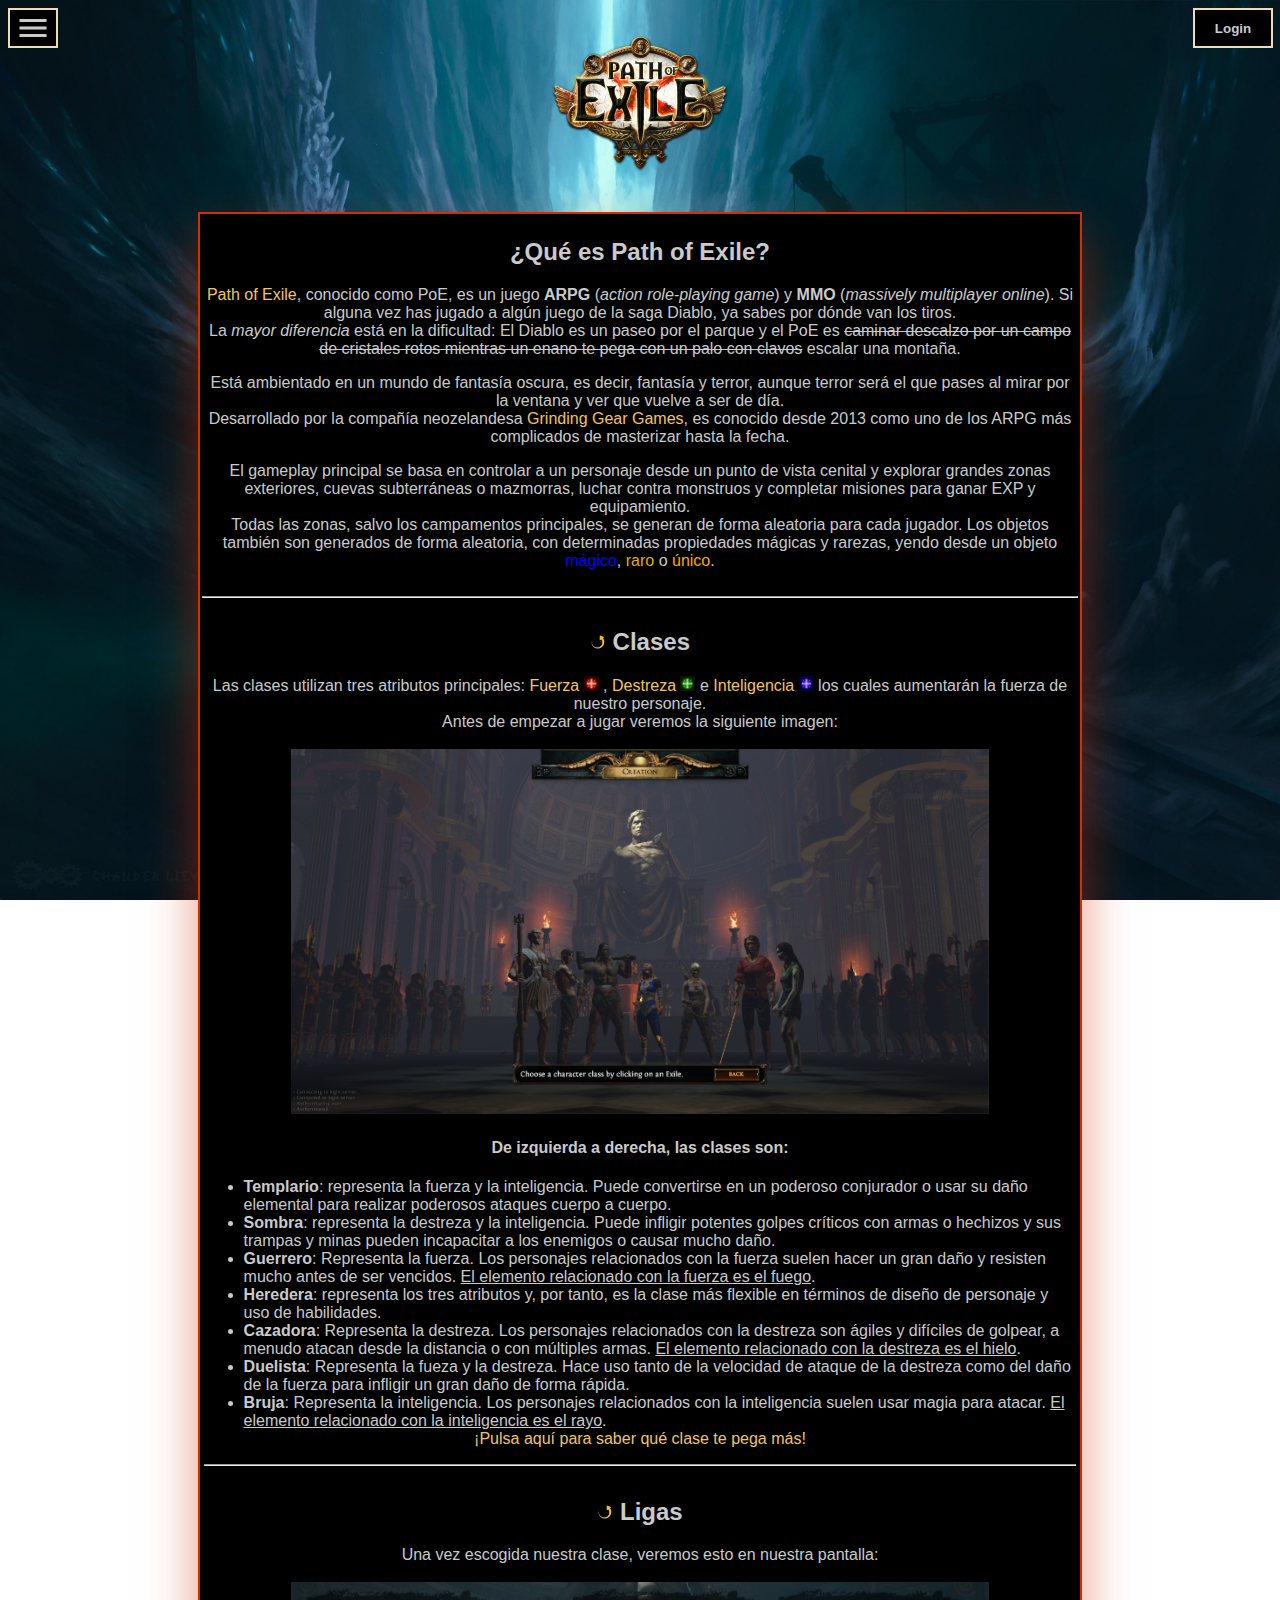
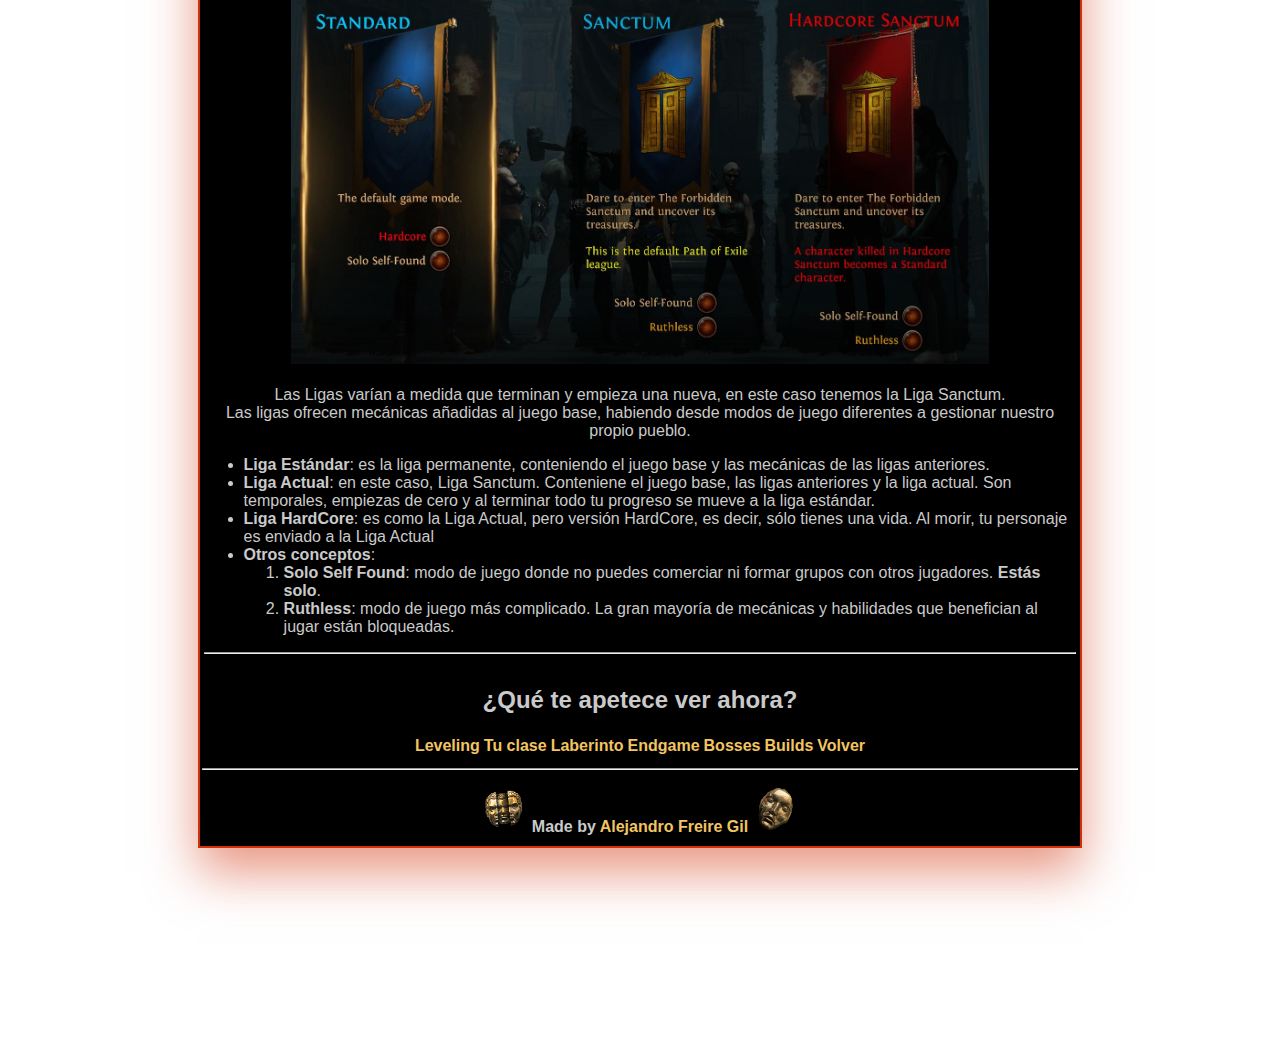
<file: index.html>
<!DOCTYPE html>
<html lang="es">

<head>
    <meta charset="UTF-8">
    <title> Path of Exile </title> <!-- TAB title -->
    <link rel="stylesheet" type="text/css" href="index.css"> <!-- Link al archivo CSS-->
    <link rel="shortcut icon" href="media/img/Icons/PoEIcon.png" /> <!-- TAB Icon -->
</head>

<body class="bd">
    <header>
        <div class="dropdown">
            <button class="dropmenu">
                <span class="material-symbols-outlined">menu</span>
            </button>
            <div class="dropdown-content">
                <a href="index.html#WhatAbout">Sobre PoE</a> <!-- IMPLEMENTADA -->
                <a href="index.html#Classes">Clases</a> <!-- IMPLEMENTADA -->
                <a href="index.html#Leagues">Ligas</a> <!-- IMPLEMENTADA -->
                <a href="leveling.html">Leveling</a> <!-- IMPLEMENTADA -->
                <a href="formulario.html"> Tu clase </a> <!-- IMPLEMENTADA -->
                <a href="workinprogress.html">Laberinto</a> <!-- NO IMPLEMENTADA -->
                <a href="workinprogress.html">Endgame</a> <!-- NO IMPLEMENTADA -->
                <a href="workinprogress.html">Bosses</a> <!-- NO IMPLEMENTADA -->
                <a href="workinprogress.html">Builds</a> <!-- NO IMPLEMENTADA -->
            </div>
        </div>
        <div class="login">
            <a href="login.html"><button class="loginbutton">Login</button></a>
        </div>
        <div class="logo">
            <!-- EN TODAS LAS PÁGINAS SALVO EN INDEX.HTML, EL LOGO ES UN BOTÓN DE RETORNO A LA PÁGINA PRINCIPAL -->
            <img src="media/img/Icons/PoEIcon.png" alt="Icono de Path of Exile" width="200px" id="TituloIndex">
        </div>
    </header>
    <div class="content">
        <div class="hijo">
            <h2 id="WhatAbout"> ¿Qué es Path of Exile? </h2>
            <!-- Info básica con algunas etiquetas de estilo (strong, del, etc) -->
            <p>
                <a href="https://www.pathofexile.com/" target="_blank">Path of Exile</a>, conocido como PoE, es un juego
                <strong> ARPG </strong>(<em>action role-playing game</em>) y <strong> MMO </strong> (<i>massively
                    multiplayer online</i>).
                Si alguna vez has jugado a algún juego de la saga Diablo, ya sabes por dónde van los tiros.
                <br />
                La <em>mayor diferencia</em> está en la dificultad: El Diablo es un paseo por el parque y el PoE es
                <del>caminar descalzo por un campo de cristales rotos mientras un enano te pega con un palo con
                    clavos</del> escalar una montaña.
            </p>
            <p>
                Está ambientado en un mundo de fantasía oscura, es decir, fantasía y terror, aunque terror será el que
                pases al mirar por la ventana y ver que vuelve a ser de día.
                <br />
                Desarrollado por la compañía neozelandesa <a href="https://www.grindinggear.com/"> Grinding Gear
                    Games</a>, es conocido desde 2013 como uno de los ARPG más complicados de masterizar hasta la fecha.
            </p>
            <p>
                El gameplay principal se basa en controlar a un personaje desde un punto de vista cenital y explorar
                grandes zonas exteriores, cuevas subterráneas o mazmorras, luchar contra monstruos y completar misiones
                para ganar EXP y equipamiento.
                <br />
                Todas las zonas, salvo los campamentos principales, se generan de forma aleatoria para cada jugador. Los
                objetos también son generados de forma aleatoria, con determinadas propiedades mágicas y rarezas, yendo
                desde un objeto <font color="blue"> mágico</font>, <font color="#e1ad01"> raro </font> o <font
                    color="orange"> único</font>.
            </p>
        </div>
        <hr />
        <div class="hijo">
            <p>
            <h2 id="Classes"><a href="index.html"><img src="media/img/Icons/ReturnArrowYellow.png" width="16px"></a>
                Clases</h2>
                Las clases utilizan tres atributos principales: <a href="https://www.poewiki.net/wiki/Strength"
                target="_blank">Fuerza </a><img src="media/img/Icons/Plusstrength_passive_skill_icon.png"
                alt="Icono de Fuerza" title="Str Icon" width="15px">
                , <a href="https://www.poewiki.net/wiki/Dexterity" target="_blank">Destreza </a><img
                src="media/img/Icons/Plusdexterity_passive_skill_icon.png" alt="Icono de Destreza" title="Dex Icon"
                width="15px">
                e <a href="https://www.poewiki.net/wiki/Intelligence" target="_blank">Inteligencia </a><img
                src="media/img/Icons/Plusintelligence_passive_skill_icon.png" alt="Icono de Inteligencia" title="Int Icon" width="15px">
                los cuales aumentarán la fuerza de nuestro personaje.
            <br />
                Antes de empezar a jugar veremos la siguiente imagen:
            <br />
            <br />
            <!-- Imagen de botón -->
            <a href="media/img/CharacterSelectionScreen.jpg" target="_blank">
                <img src="media/img/CharacterSelectionScreen.jpg" alt="Class Selection Screen" title="Clic para ampliar"
                    class="imagen">
            </a>
            <br />
            <h4>De izquierda a derecha, las clases son: </h4> <!-- Listado de Clases -->
            <ul class="centered"> <!-- css para alinear los bulletpoints -->
                <li><strong>Templario</strong>: representa la fuerza y la inteligencia. Puede convertirse en un poderoso
                    conjurador o usar su daño elemental para realizar poderosos ataques cuerpo a cuerpo.</li>
                <li><strong> Sombra</strong>: representa la destreza y la inteligencia. Puede infligir potentes golpes
                    críticos con armas o hechizos y sus trampas y minas pueden incapacitar a los enemigos o causar mucho
                    daño.</li>
                <li><strong> Guerrero</strong>: Representa la fuerza. Los personajes relacionados con la fuerza suelen
                    hacer un gran daño y resisten mucho antes de ser vencidos. <u>El elemento relacionado con la fuerza
                        es el fuego</u>.</li>
                <li><strong> Heredera</strong>: representa los tres atributos y, por tanto, es la clase más flexible en
                    términos de diseño de personaje y uso de habilidades.</li>
                <li><strong> Cazadora</strong>: Representa la destreza. Los personajes relacionados con la destreza son
                    ágiles y difíciles de golpear, a menudo atacan desde la distancia o con múltiples armas. <u>El
                        elemento relacionado con la destreza es el hielo</u>.</li>
                <li><strong> Duelista</strong>: Representa la fueza y la destreza. Hace uso tanto de la velocidad de
                    ataque de la destreza como del daño de la fuerza para infligir un gran daño de forma rápida.</li>
                <li><strong> Bruja</strong>: Representa la inteligencia. Los personajes relacionados con la inteligencia
                    suelen usar magia para atacar. <u>El elemento relacionado con la inteligencia es el rayo</u>.</li>
            </ul>
            <a href="formulario.html"> ¡Pulsa aquí para saber qué clase te pega más!</a>
            <!-- Podría poner una "ol" en vez de una "ul", pero a preferencia personal, los bulletpoints quedan mejor que la numeración -->
            </p>
            <hr />
        </div>
        <div class="hijo">
            <h2 id="Leagues"><a href="index.html"><img src="media/img/Icons/ReturnArrowYellow.png" width="16px"></a>
                Ligas </h2>
            <p>
                Una vez escogida nuestra clase, veremos esto en nuestra pantalla:
                <br />
                <br />
                <a href="media/img/PoeLeagueBanners.jpeg" target="_blank">
                    <img src="media/img/PoeLeagueBanners.jpeg" alt="Banner de Ligas" title="Clic para ampliar"
                        class="imagen">
                </a>
                <br />
                <br />
                Las Ligas varían a medida que terminan y empieza una nueva, en este caso tenemos la Liga Sanctum.
                <br />
                Las ligas ofrecen mecánicas añadidas al juego base, habiendo desde modos de juego diferentes a gestionar
                nuestro propio pueblo.
            <ul class="centered">
                <li><strong> Liga Estándar</strong>: es la liga permanente, conteniendo el juego base y las mecánicas de
                    las ligas anteriores.</li>
                <li><strong> Liga Actual</strong>: en este caso, Liga Sanctum. Conteniene el juego base, las ligas
                    anteriores y la liga actual. Son temporales, empiezas de cero y al terminar todo tu progreso se
                    mueve a la liga estándar. </li>
                <li><strong> Liga HardCore</strong>: es como la Liga Actual, pero versión HardCore, es decir, sólo
                    tienes una vida. Al morir, tu personaje es enviado a la Liga Actual</li>
                <li>
                    <strong> Otros conceptos</strong>:
                    <ol>
                        <li><strong>Solo Self Found</strong>: modo de juego donde no puedes comerciar ni formar grupos
                            con otros jugadores. <strong>Estás solo</strong>.</li>
                        <li><strong> Ruthless</strong>: modo de juego más complicado. La gran mayoría de mecánicas y
                            habilidades que benefician al jugar están bloqueadas.</li>
                    </ol>
                </li>
            </ul>
            </p>
            <hr />
        </div>
        <div class="hijo">
            <h2> ¿Qué te apetece ver ahora? </h2>
            <table class="tablestyle"> <!-- Tabla sin borde, más cómodo visualmente para las opciones -->
                <tr>
                    <td><a href="leveling.html">Leveling</a></td>
                    <td><a href="formulario.html"> Tu clase </a> </td>
                    <td><a href="workinprogress.html"> Laberinto </a></td>
                    <td><a href="workinprogress.html"> Endgame </a></td>
                    <td><a href="workinprogress.html"> Bosses </a></td>
                    <td><a href="workinprogress.html"> Builds </a></td>
                    <td><a href="#TituloIndex"> Volver </a></td> <!-- volver arriba -->
                </tr>
            </table>

        </div>
        <hr />
        <footer>
            <img src="media/img/Sprites/ChaosOrb.png" width="45px">
            Made by <a href="https://github.com/AlexBaccan" target="_blank">Alejandro Freire Gil </a>
            <img src="media/img/Sprites/DivineOrb.png" width="45px">
        </footer>
    </div>
</body>

</html>
</file>
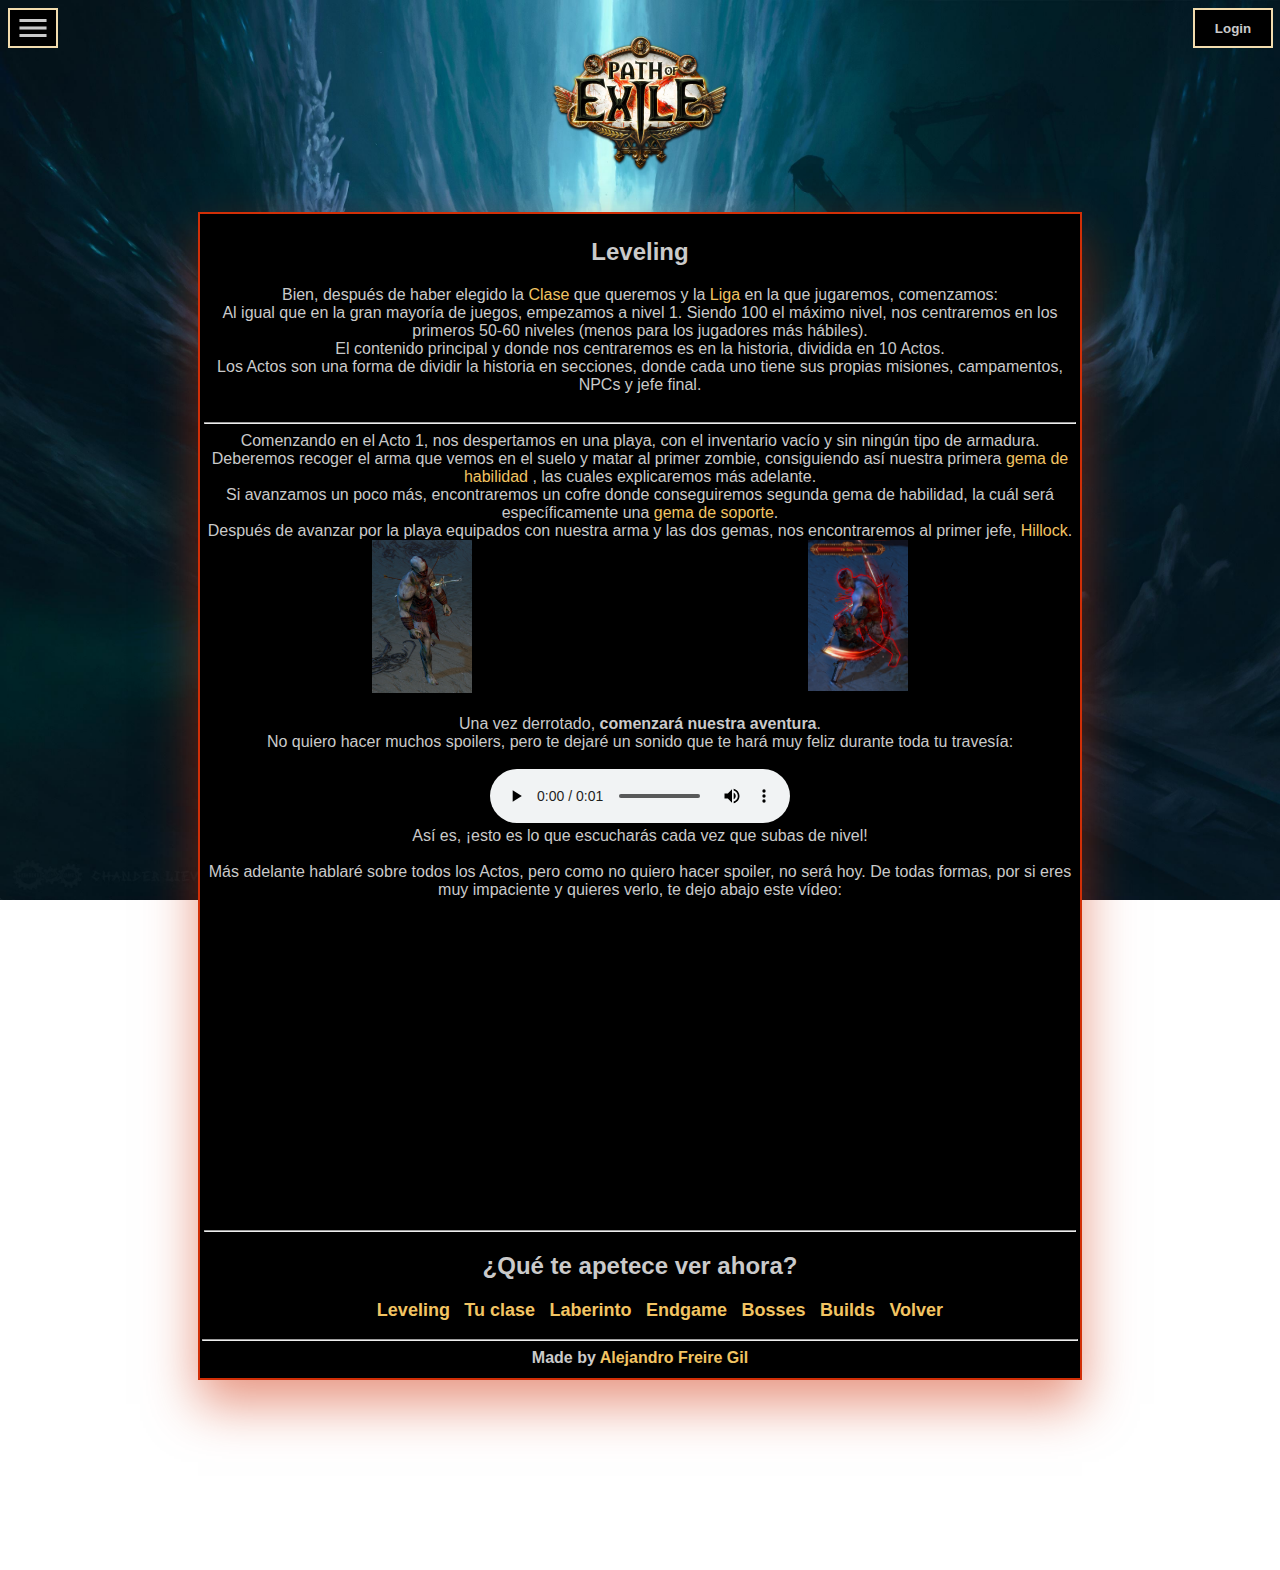
<file: leveling.html>
<!DOCTYPE html>
<html lang="es">

<head>
    <meta charset="UTF-8">
    <title> PoE Leveling </title> <!-- TAB title -->
    <link rel="stylesheet" type="text/css" href="leveling.css"><!-- Link al archivo CSS-->
    <link rel="stylesheet" type="text/css" href="index.css">
    <link rel="shortcut icon" href="media/img/Icons/PoEIcon.png" /> <!-- TAB Icon -->
</head>

<body class="bd">
    <div class="dropdown">
        <button class="dropmenu">
            <span class="material-symbols-outlined">menu</span>
        </button>
        <div class="dropdown-content">
            <a href="index.html#WhatAbout">Sobre PoE</a>
            <a href="index.html#Classes">Clases</a>
            <a href="index.html#Leagues">Ligas</a> 
            <a href="leveling.html">Leveling</a>
            <a href="formulario.html"> Tu clase </a>
            <a href="workinprogress.html">Laberinto</a> 
            <a href="workinprogress.html">Endgame</a> 
            <a href="workinprogress.html">Bosses</a>
            <a href="workinprogress.html">Builds</a>
        </div>
    </div>
    <div class="login">
        <a href="login.html"><button class="loginbutton">Login</button></a>
    </div>
    <div class="logo">
        <a href="index.html" title="Menú Principal"><img src="media/img/Icons/PoEIcon.png" alt="Icono de Path of Exile" width="200px" id="TituloIndex"></a> <!-- Icono central -->
    </div>
    <div class="content">
        <div class="hijo">
            <h2> Leveling </h2>
            <p>
                Bien, después de haber elegido la <a href="index.html#Classes">Clase</a> que queremos y la 
                <a href="index.html#Leagues">Liga</a> en la que jugaremos, comenzamos:
                <br />
                Al igual que en la gran mayoría de juegos, empezamos a nivel 1. Siendo 100 el máximo nivel, nos
                centraremos en los primeros 50-60 niveles (menos para los jugadores más hábiles).
                <br />
                El contenido principal y donde nos centraremos es en la historia, dividida en 10 Actos.
                <br />
                Los Actos son una forma de dividir la historia en secciones, donde cada uno tiene sus propias misiones,
                campamentos, NPCs y jefe final.
            </p>
        </div>
        <div class="hijo">
            <hr />
            Comenzando en el Acto 1, nos despertamos en una playa, con el inventario vacío y sin ningún tipo de
            armadura. Deberemos recoger el arma que vemos en el suelo y matar al primer zombie, consiguiendo así nuestra
            primera <a href="https://www.poewiki.net/wiki/Skill_gem" target="_blank">gema de habilidad </a>, las cuales
            explicaremos más adelante.
            <!-- Contenido sobre equipo y habilidades entrará mas adelante -> es demasiado complejo para la base de la website -->
            <br />
            Si avanzamos un poco más, encontraremos un cofre donde conseguiremos segunda gema de habilidad, la cuál será
            específicamente una <a href="https://www.poewiki.net/wiki/Support_gem" target="_blank">gema de soporte</a>.
            <br />
            Después de avanzar por la playa equipados con nuestra arma y las dos gemas, nos encontraremos al primer
            jefe, <a href="https://www.poewiki.net/wiki/Hillock" target="_blank">Hillock</a>.
            <br />
            <section class="container">
                <a href="media/img/Oni-Goroshi_Hillock.png" target="_blank" title="Hillock">
                    <img class="hover" src="media/img/Oni-Goroshi_Hillock.png" width="100px">
                </a>
                <a href="media/img/Hillock2.png" target="_blank" title="Hillock">
                    <img class="hover" src="media/img/Hillock2.png" width="100px">
                </a>
            </section>
            <br />
            Una vez derrotado, <strong>comenzará nuestra aventura</strong>.
            <br />
            No quiero hacer muchos spoilers, pero te dejaré un sonido que te hará muy feliz durante toda tu travesía:
            <br />
            <br />
            <audio controls>
                <source src="media/audio/LevelUpAudio.mp3" type="audio/mp3"> <!-- audio level up -->
            </audio>
            <br />
            Así es, ¡esto es lo que escucharás cada vez que subas de nivel!
            <br />
            <br />
            Más adelante hablaré sobre todos los Actos, pero como no quiero hacer spoiler, no será hoy. De todas formas,
            por si eres muy impaciente y quieres verlo, te dejo abajo este vídeo:
            <!-- walkthrough de YT -->
            <br />
            <iframe width="560" height="315" src="https://www.youtube.com/embed/EOJ4JPrTxDY?si=LpCdTmJ4jBm9Jmgw"
                title="YouTube video player" frameborder="0"
                allow="accelerometer; autoplay; clipboard-write; encrypted-media; gyroscope; picture-in-picture; web-share"
                referrerpolicy="strict-origin-when-cross-origin" allowfullscreen></iframe>
        </div>
        <div class="hijo">
            <hr />
            <h2> ¿Qué te apetece ver ahora? </h2>
            <nav>
                <ul class="centered">
                    <li><a href="leveling.html">Leveling</a></li>
                    <li><a href="formulario.html">Tu clase</a> </li>
                    <li><a href="workinprogress.html">Laberinto</a></li>
                    <li><a href="workinprogress.html">Endgame</a></li>
                    <li><a href="workinprogress.html">Bosses</a></li>
                    <li><a href="workinprogress.html">Builds</a></li>
                    <li><a href="#TituloIndex"> Volver </a></li> <!-- volver arriba -->
                </ul>
            </nav>
        </div>
        <footer>
            <hr />
            Made by <a href="https://github.com/AlexBaccan" target="_blank">Alejandro Freire Gil</a>
        </footer>
    </div>
</body>

</html>
</file>
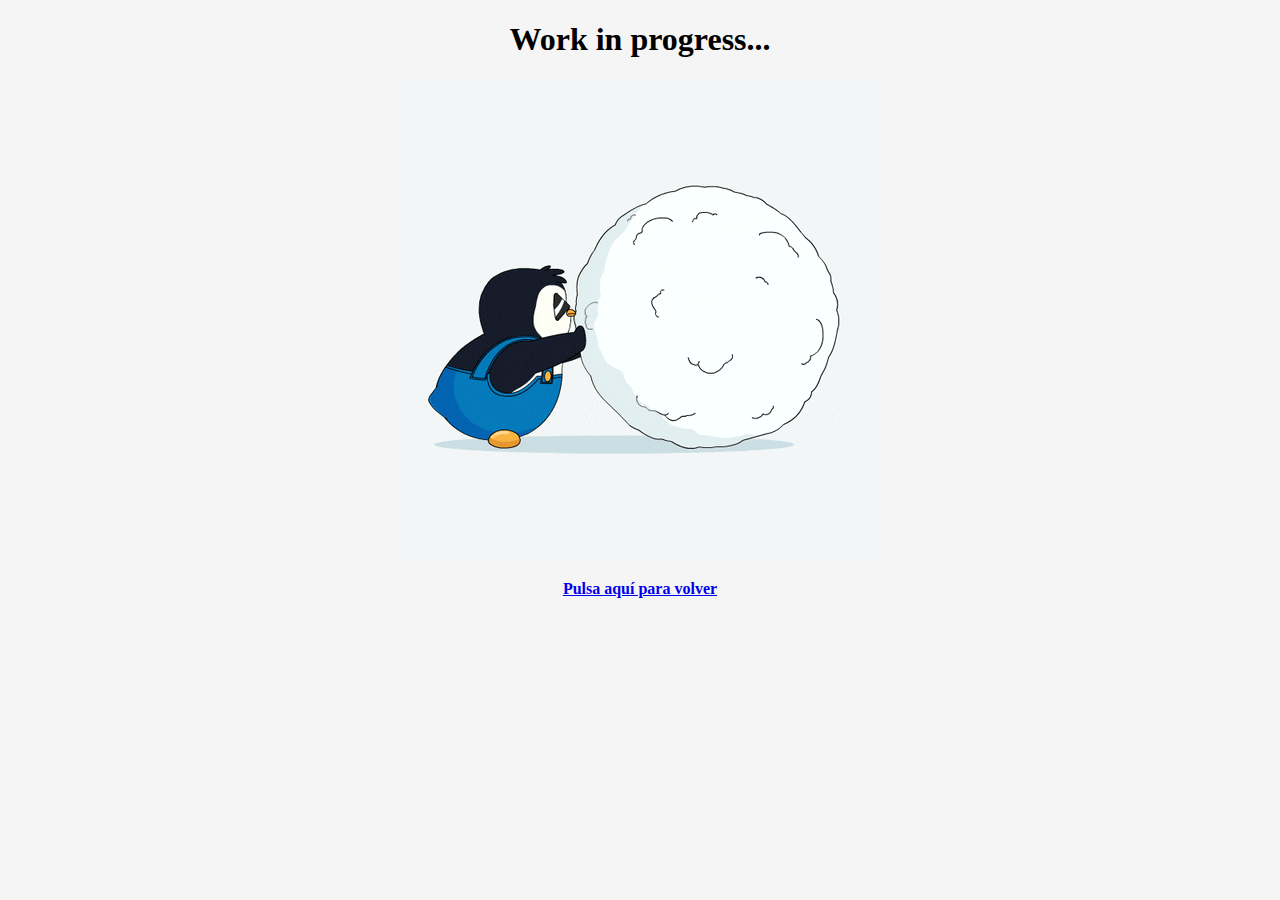
<file: workinprogress.html>
<!DOCTYPE html>
<html lang="es">
    <head>
        <meta charset="UTF-8">
        <title> WIP </title> <!-- TAB title -->
        <link rel="shortcut icon" href="media/img/Icons/PoEIcon.png"/> <!-- TAB Icon -->
        <link rel="stylesheet" href="workinprogress.css">
    </head>
    <body>
        <div>
            <h1> Work in progress...</h1>
            <figure>
                <img src="media/video/PinguinoBolaNieve.gif"></a> <!-- GIF Pingüino Work in Progress-->
            </figure>    
        </div>
        <div>
            <a href="index.html"><strong> Pulsa aquí para volver </strong></a>
        </div>
    </body>
</html>
</file>
<file: index.css>
@import url("https://fonts.googleapis.com/css2?family=Material+Symbols+Outlined:opsz,wght,FILL,GRAD@24,400,0,0&icon_names=menu");



* { /* estilos globales */
   cursor: url(media/img/Cursors/Ezomyte_Cursor.png) 10 5, auto;
   font-family: Arial, Helvetica, sans-serif;
}

body { /* Imagen de fondo para la página */
   background-image: url(media/img/Background/BackGroundTest.jpeg);
   background-attachment: fixed;
   background-repeat: no-repeat;
   background-size: cover;
}

ul.centered {
   /* alinear los bulletpoints */
   display: inline-block;
   text-align: left;
   margin: 0px;
}

.tablestyle { /* Tabla de direcciones (sobre el footer) */
   display: flex;
   text-align: center;
   font-weight: bold;
   justify-content: center;
}

.content { /* Contenido principal */
   padding: 2px;
   box-sizing: border-box;
   height: 70%;
   width: 70%;
   margin: 15%;
   margin-top: 0%; /* Necesario para que no se quede muy abajo el bloque*/
   border: 2px solid rgb(242, 196, 98);
   background-color: black;
   box-shadow: 0 1.5rem 3rem rgba(242, 196, 98, 0.5);

}

a:link { /* Estilos de enlaces */
   color: #f2c462;
   background-color: transparent;
   text-decoration: none;
}

a:hover { /* Añadimos la línea solo al hacer hover */
   text-decoration: underline;
}

a:visited { /* Cambio de color si ha sido visitado */
   color: #f2dcae;
}

footer {
   color: rgb(202, 202, 202);
   font-weight: bold;
   text-align: center;
   padding-top: 1%;
   padding-bottom: 1%;
}

.logo { 
   text-align: center;
}

.hijo { /* Bloques de contenido dentro de "content" */
   padding: 2px;
   color: rgb(202, 202, 202);
   text-align: center;
}

.imagen {
   width: 80%;
}

.dropmenu {
   /* Botón del menú */
   position: relative;
   background-color: black;
   border: 2px solid #f2dcae;
   color: rgb(202, 202, 202);
   font-weight: bold;
   width: 50px;
   height: 40px;
   box-sizing: border-box;
   padding-top: 5px; /* Para que no quede descentrada la hamburguesa */
}

.dropmenu span { /* span para hacer la hamburguesa en el menú */
   display: block;
   scale: 1.5;
   margin-bottom: 5px;
}

/* Div donde está el menú */
.dropdown {
   position: fixed;
   display: inline-block;
}

/* Contenido del menú (por defecto oculto) */
.dropdown-content {
   position: fixed;
   display: none; /* para ocultarlo*/
   font-weight: bold;
   color: #f2dcae;
   background-color: black;
   min-width: max-content;
   box-shadow: 0px 8px 16px 0px rgba(0, 0, 0, 0.2);
   z-index: 1;
}

.dropdown-content a { /* Enlaces del dropdown */
   padding: 10px;
   text-decoration: none;
   display: block;
}

/* Cambio de color al hacer hover */
.dropdown-content a:hover {
   background-color: #f2dcae;
   color: black;
}

/* Enseñar menú con hover */
.dropdown:hover .dropdown-content {
   top: 48px;
   /* Para que esté bien colocado con el menu fixed*/
   display: block;
}

.loginbutton {
   position: relative;
   /* ************************ */
   background-color: black;
   border: 2px solid #f2dcae;
   color: rgb(202, 202, 202);
   font-weight: bold;
   width: 80px;
   height: 40px;
}

.login {
   margin: 0;
   margin-left: calc(100% - 95px); /* Para que se mantenga en la misma posición con distintas resoluciones */
   position: fixed;
   display: block;
   float: right;
}

.loginbutton:hover {
   background-color: #f2dcae;
   color: black;
   transition: 0.25s;
}

/* Diseño responsivo */
@media (max-width:1400px){
   .content { /* Contenido principal */
      padding: 2px;
      box-sizing: border-box;
      height: 70%;
      width: 70%;
      margin: 15%;
      margin-top: 0%; /* Necesario para que no se quede muy abajo el bloque*/
      border: 2px solid rgb(209, 47, 7);
      background-color: black;
      box-shadow: 0 1.5rem 3rem rgba(209, 47, 7, 0.5);
   
   }
}

@media (max-width:1100px){
   .content { /* Contenido principal */
      padding: 2px;
      box-sizing: border-box;
      height: 70%;
      width: 70%;
      margin: 15%;
      margin-top: 0%; /* Necesario para que no se quede muy abajo el bloque*/
      border: 2px solid rgb(98, 242, 110);
      background-color: black;
      box-shadow: 0 1.5rem 3rem rgba(98, 242, 110, 0.5);
   
   }
}

@media (max-width:900px){
   .content { /* Contenido principal */
      padding: 2px;
      box-sizing: border-box;
      height: 70%;
      width: 70%;
      margin: 15%;
      margin-top: 0%; /* Necesario para que no se quede muy abajo el bloque*/
      border: 2px solid rgb(98, 196, 242);
      background-color: black;
      box-shadow: 0 1.5rem 3rem rgba(98, 196, 242, 0.5);
   
   }
}
</file>
<file: leveling.css>
/* De momento no hace falta aplicar nada aquí*/
nav li{
    display: inline;
    width: 80px;
}
nav ul{
    display: block;
    text-align: center;
}

nav ul li a{
    font-weight: bold;
    font-size: 18px;
    padding: 5px;
    padding-bottom: 0px;
}
nav a:hover, a.active{
    text-decoration: none;
    color: black;
    background-color: #f2dcae;
    transition: 0.5s;
}
.container{
    display: grid;
    justify-content: space-around;
    /* Para indicar las celdas, "1fr" indica una fracción de espacio libre, cambiarlo
    altera el tamaño de la celda. */
    /* También se pueden usar píxeles como medida */
    grid-template-rows: 1fr;
   /* Para evitar escribir todo cuando la matriz es gigante, usamos:
    grid-template-rows: repeat(3, 1fr);*/

    grid-template-columns: 1fr 1fr;

    /* Si queremos separar las celdas entre sí: */
}
.hover{
    transition: 0.5s ease;
}
.hover:hover{
    transform: scale(1.1);
}
</file>
<file: workinprogress.css>
body{
    background-color: rgb(246, 245, 245);
}
div{
    text-align: center;
}
</file>
